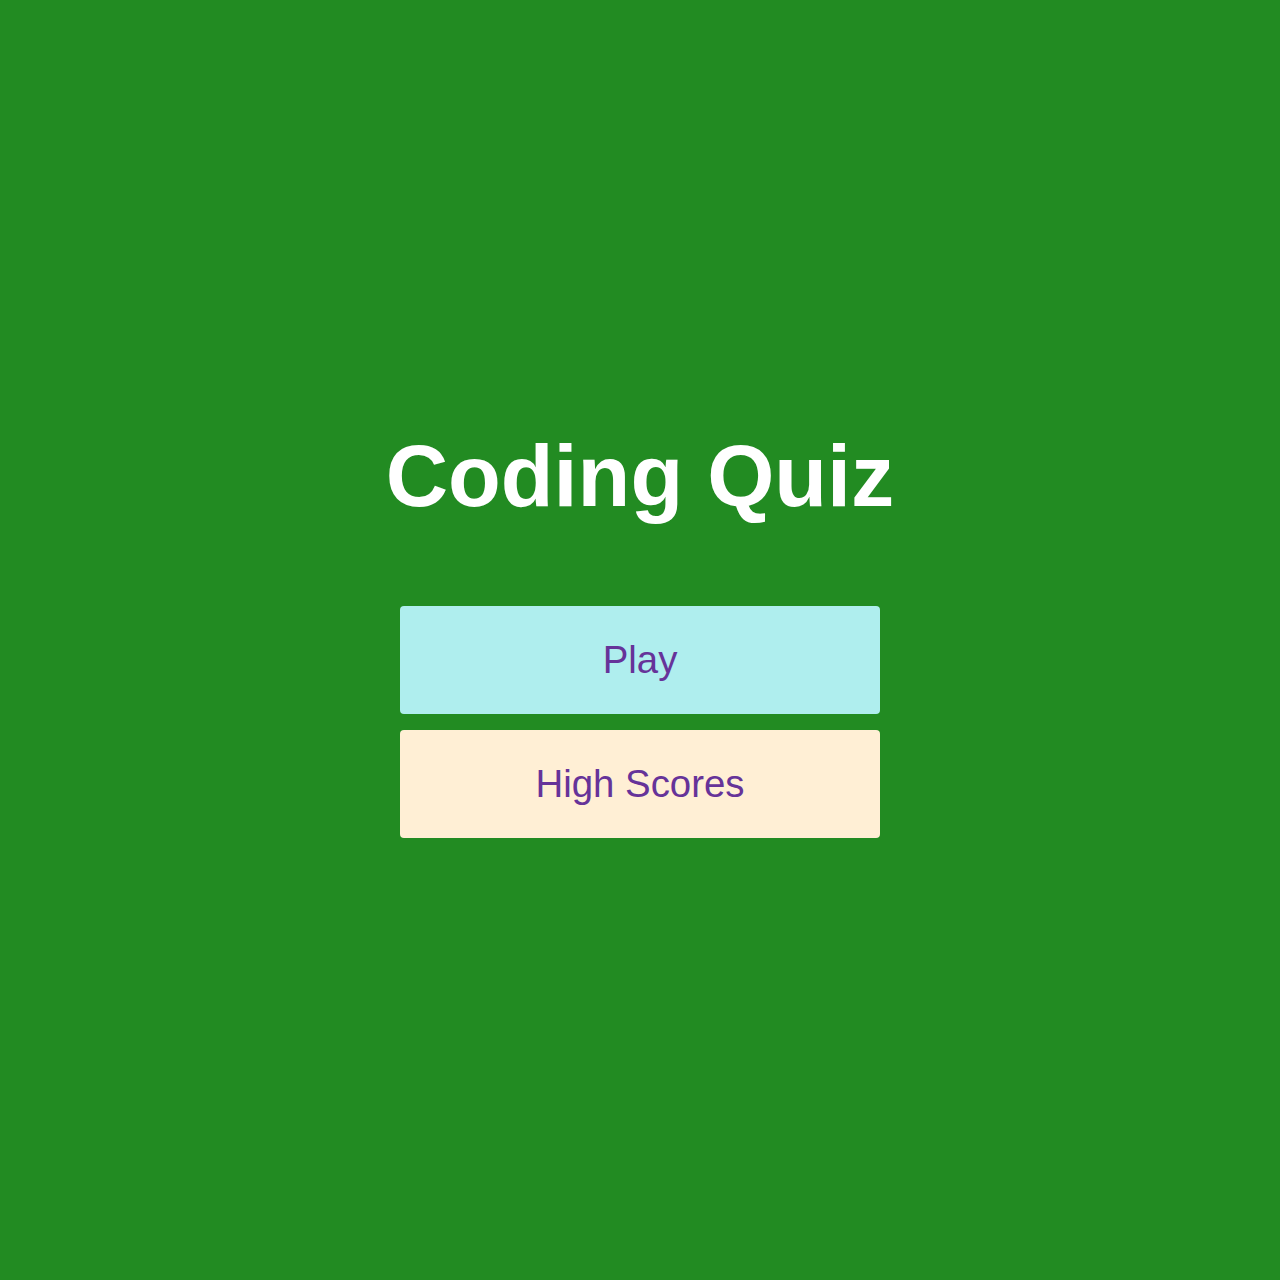
<file: index.html>
<!DOCTYPE html>
<html lang="en">
<head>
	<meta charset="UTF-8">
	<meta http-equiv="X-UA-Compatible" content="IE=edge">
	<meta name="viewport" content="width=device-width, initial-scale=1.0">
	<title>Code Quiz</title>
	<link rel="stylesheet" href="./assets/css/style.css">
</head>
<body>
	<div class="container">
		<div id="home" class="flex-column flex-center">
			<h1>Coding Quiz</h1>
			<a href="game.html" class="btn">Play</a>
			<a href="highscores.html" class="btn" id="highScoreBtn">High Scores</a>
		</div>
	</div>
	<script src="https://code.jquery.com/jquery-3.6.0.min.js"></script>
	<script src="./assets/js/script.js"></script>
</body>
</html>
</file>
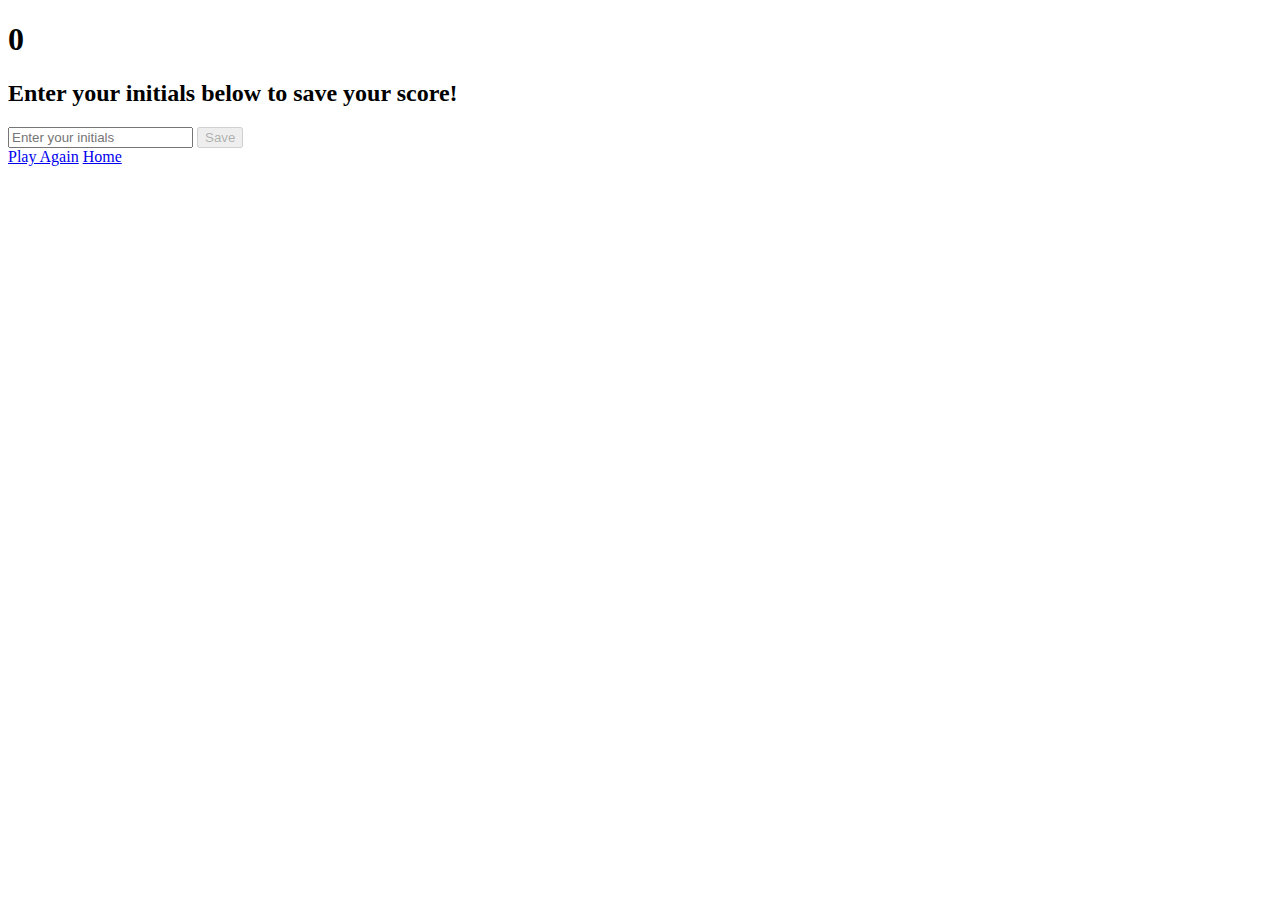
<file: end.html>
<!DOCTYPE html>
<html lang="en">
<head>
	<meta charset="UTF-8">
	<meta http-equiv="X-UA-Compatible" content="IE=edge">
	<meta name="viewport" content="width=device-width, initial-scale=1.0">
	<title>Enter Your Score</title>
	<link ref="stylesheet" href="./assets/css/style.css">
</head>
<body>
	<div class="container">
		<h1 id="finalScore">0</h1>
			<form class="endFormContainer">
				<h2 id="endText">Enter your initials below to save your score!</h2>
				<input type="text" name="name" id="username" placeholder="Enter your initials">
				<button class="btn" id="saveScoreBtn" type="submit" onClick="saveHighScore(event)" disabled>Save</button>
			</form>
			<a href="game.html" class="btn">Play Again</a>
			<a href="/" class="btn">Home</a>
	</div>
	<script src="https://code.jquery.com/jquery-3.6.0.min.js"></script>
	<script src="assets/js/script.js"></script>
	<script src="assets/js/end.js"></script>
</body>
</html>
</file>
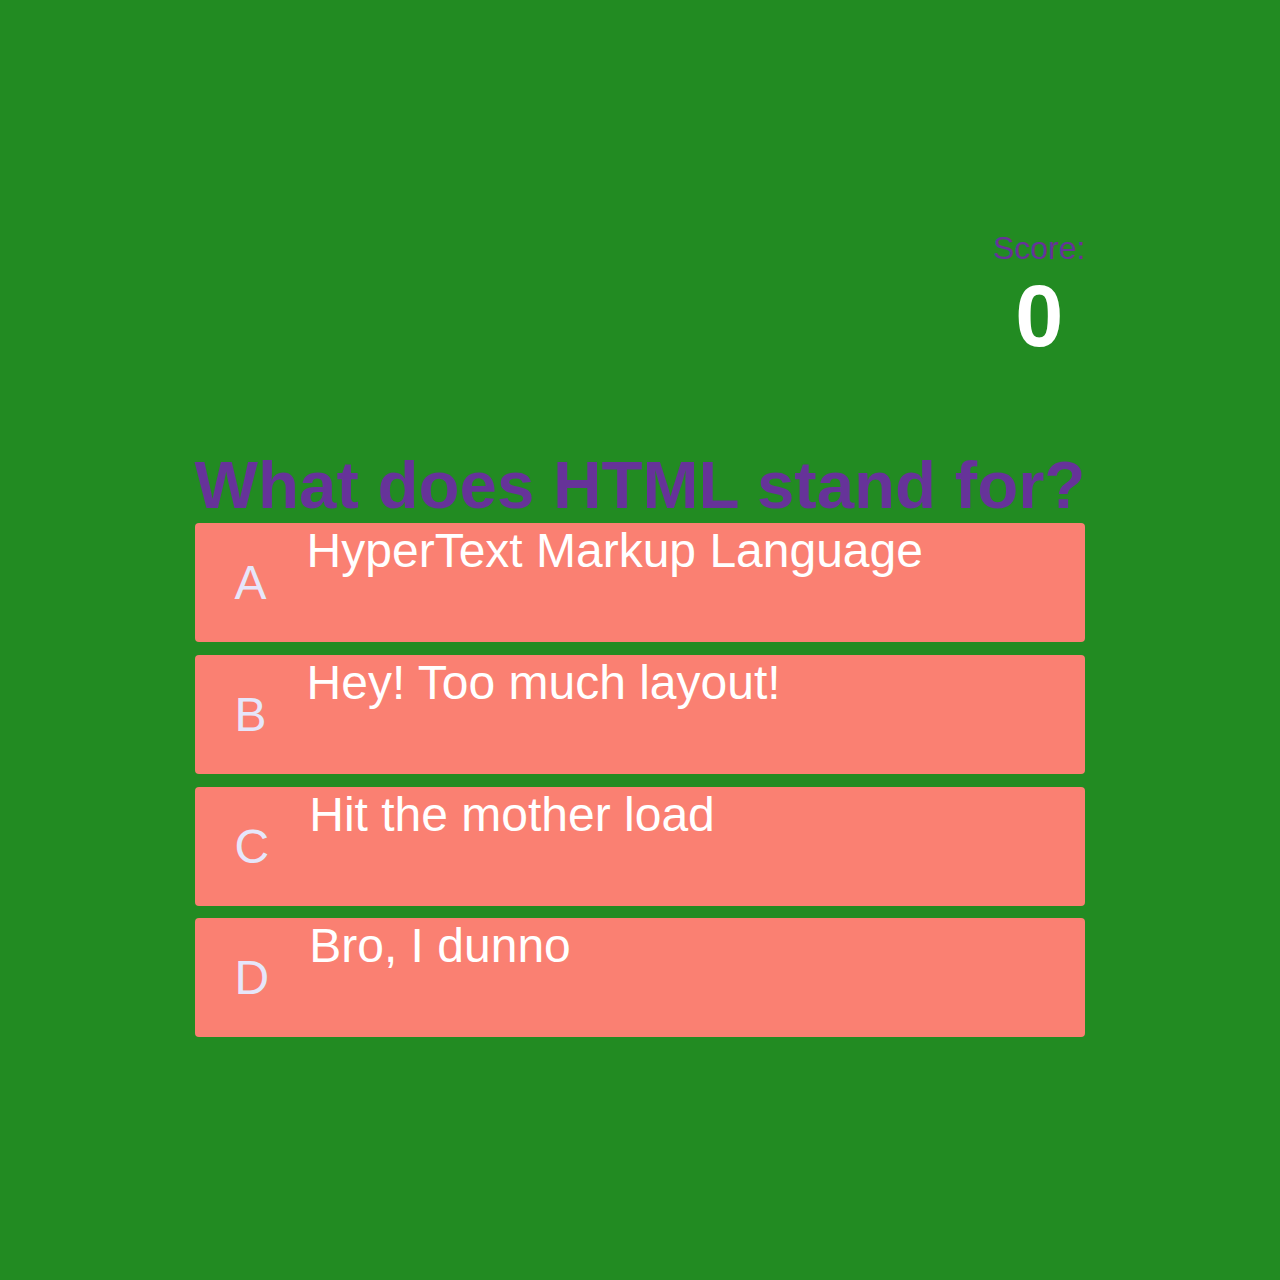
<file: game.html>
<!DOCTYPE html>
<html lang="en">
<head>
	<meta charset="UTF-8">
	<meta http-equiv="X-UA-Compatible" content="IE=edge">
	<meta name="viewport" content="width=device-width, initial-scale=1.0">
	<title>Quiz Page</title>
	<link rel="stylesheet" href="./assets/css/style.css">
	<link rel="stylesheet" href="./assets/css/game.css">
</head>
<body>
	<div class="container">
		<div id="game" class="justify-center flex-column">
			<div id="hud">
				<div class="hudItem">
					<p id="timerText" class="timerPrefix">
					</p>
					<div id="timer"></div>
				</div>
				<div class="hudItem">
					<p class="hudPrefix">
						Score:
					</p>
					<h1 class="hudMainText" id="score">
						0
					</h1>
				</div>
			</div>
			<h2 id="question">
				What is the correct answer to this question?
			</h2>
			<div class="choiceContainer">
				<p class="choicePrefix">A</p>
				<p id="1" class="choices" data-number="1">Choice 1</p>
			</div>
			<div class="choiceContainer">
				<p class="choicePrefix">B</p>
				<p id="2" class="choices" data-number="2">Choice 2</p>
			</div>
			<div class="choiceContainer">
				<p class="choicePrefix">C</p>
				<p id="3" class="choices" data-number="3">Choice 3</p>
			</div>
			<div class="choiceContainer">
				<p class="choicePrefix">D</p>
				<p id="4" class="choices" data-number="4">Choice 4</p>
			</div>
		</div>
	</div>
	<script src="https://code.jquery.com/jquery-3.6.0.min.js"></script>
	<script src="./assets/js/script.js"></script>
</body>
</html>
</file>
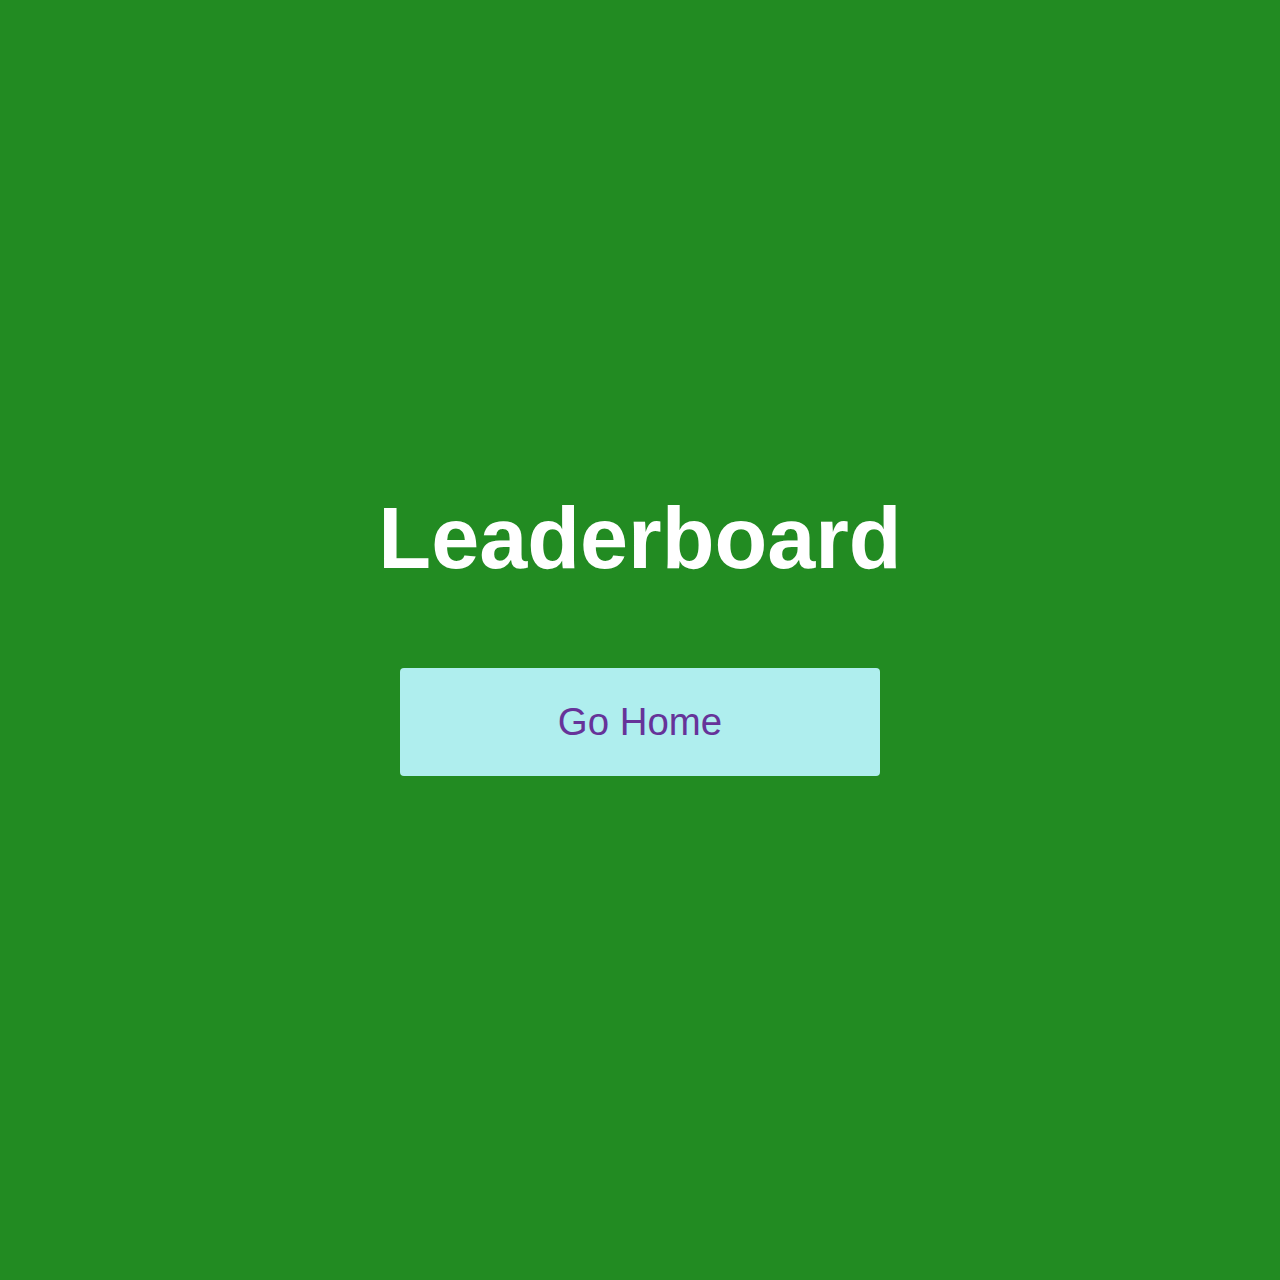
<file: highscores.html>
<!DOCTYPE html>
<html lang="en">
<head>
	<meta charset="UTF-8">
	<meta http-equiv="X-UA-Compatible" content="IE=edge">
	<meta name="viewport" content="width=device-width, initial-scale=1.0">
	<title>High Scores</title>
	<link rel="stylesheet" href="./assets/css/style.css">
	<link rel="stylesheet" href="./assets/css/highscores.css">
</head>
<body>
	<div class="container">
		<div id="highScores" class="flex-center flex-column">
			<h1 id="finalScore">Leaderboard</h1>
			<ul id="highScoresList"></ul>
			<a href="/index.html" class="btn">Go Home</a>
		</div>
	</div>
	<script src="https://code.jquery.com/jquery-3.6.0.min.js"></script>
	<script src="./assets/js/script.js"></script>
	<script src="./assets/js/highscores.js"></script>
</body>
</html>
</file>
<file: assets/css/style.css>
:root {
	background-color: forestgreen;
}

* {
	box-sizing: border-box;
	margin: 0;
	padding: 0;
	font-size 62.5%;
	font-family:'Trebuchet MS', 'Lucida Sans Unicode', 'Lucida Grande', 'Lucida Sans', Arial, sans-serif;
}

h1 {
	font-size: 5.4rem;
	color: white;
	margin-bottom: 5rem;
}

h2 {
	font-size: 4.2rem;
	margin-bottom: 4 rem;
}

.container {
	width: 100vw;
	height: 100vw;
	display: flex;
	justify-content: center;
	align-items: center;
	max-width: 80rem;
	margin: 0 auto;
	padding: 2rem;
}

.flex-column {
	display: flex;
	flex-direction: column;
}

.flex-center {
	justify-content: center;
	align-items: center;
}

.justify-center {
	justify-content: center;
}

.text-center {
	text-align: center;
}

.hidden {
	display: none;
}

.btn {
	font-size: 2.4rem;
	padding: 2rem 0;
	width: 30rem;
	text-align: center;
	margin-bottom: 1rem;
	text-decoration: none;
	background-color: paleturquoise;
	color: rebeccapurple;
	border-radius: 4px;
}

.btn:hover {
	cursor: pointer;
	box-shadow: 0 0.4rem 1.4rem navy;
	transition: transform 150ms;
	transform: scale(1.03);
}

btn[disabled]:hover {
	cursor: not-allowed;
	box-shadow: none;
	transform: none;
}

#highScoreBtn {
	background-color: papayawhip;
}

#highScoreBtn:hover {
	box-shadow: 0 0.4rem 1.4rem 0 peachpuff;
}


.endFormContainer {
	width: 100%;
	display: flex;
	flex-direction: column;
	align-items: center;
	justify-content: center;
	max-width: 30rem;
}

input {
	margin-bottom: 1rem;
	width: 20rem;
	padding: 1.5rem;
	font-size: 1.8rem;
	border: none;
}

input::placeholder {
	color: gray;
}

#username {
	margin-bottom: 3rem;
	width: 100%;
	outline: none;
}

#endText {
	font-size: 2.4rem;
	color: rebeccapurple;
	text-align: center;
}

#saveScoreBtn {
	border: none;
}
</file>
<file: assets/css/game.css>
body {
	color: rebeccapurple;
}

.choiceContainer {
	display: flex;
	margin-bottom: 0.8rem;
	width: 100%;
	border-radius: 4px;
	color: white;
	background-color: salmon;
	font-size: 3rem;
}

.choiceContainer:hover {
	cursor: pointer;
	box-shadow: 0 0.4rem 1.4rem lavender;
	transform: scale(1.02);
	transition: transform 100ms;
}

.choicePrefix {
	padding: 2rem 2.5rem;
	color: lavender;
}

.choiceText {
	padding: 2rem;
	width: 100%;
	color: white;
}

.correct {
	background-color: limegreen;
}

.incorrect {
	background-color: red;
}

#hud {
	display: flex;
	justify-content: space-between;
}

.hudPrefix {
	text-align: center;
	font-size: 2rem;
}

.hudMainText {
	text-align: center;
}

#timer {
	color: rebeccapurple;
}

#timertext {
	font-size: 2rem;
}

@media screen and (max-width: 768px) {
	.choice-container {
		min-width: 40rem;
	}
}
</file>
<file: assets/css/highscores.css>
body {
	color: rebeccapurple;
}

#highscoreslist {
	list-style: none;
	margin-bottom: 4rem;
}

.highScore {
	font-size: 2.8rem;
	margin-bottom: 0.5rem;
}
</file>
